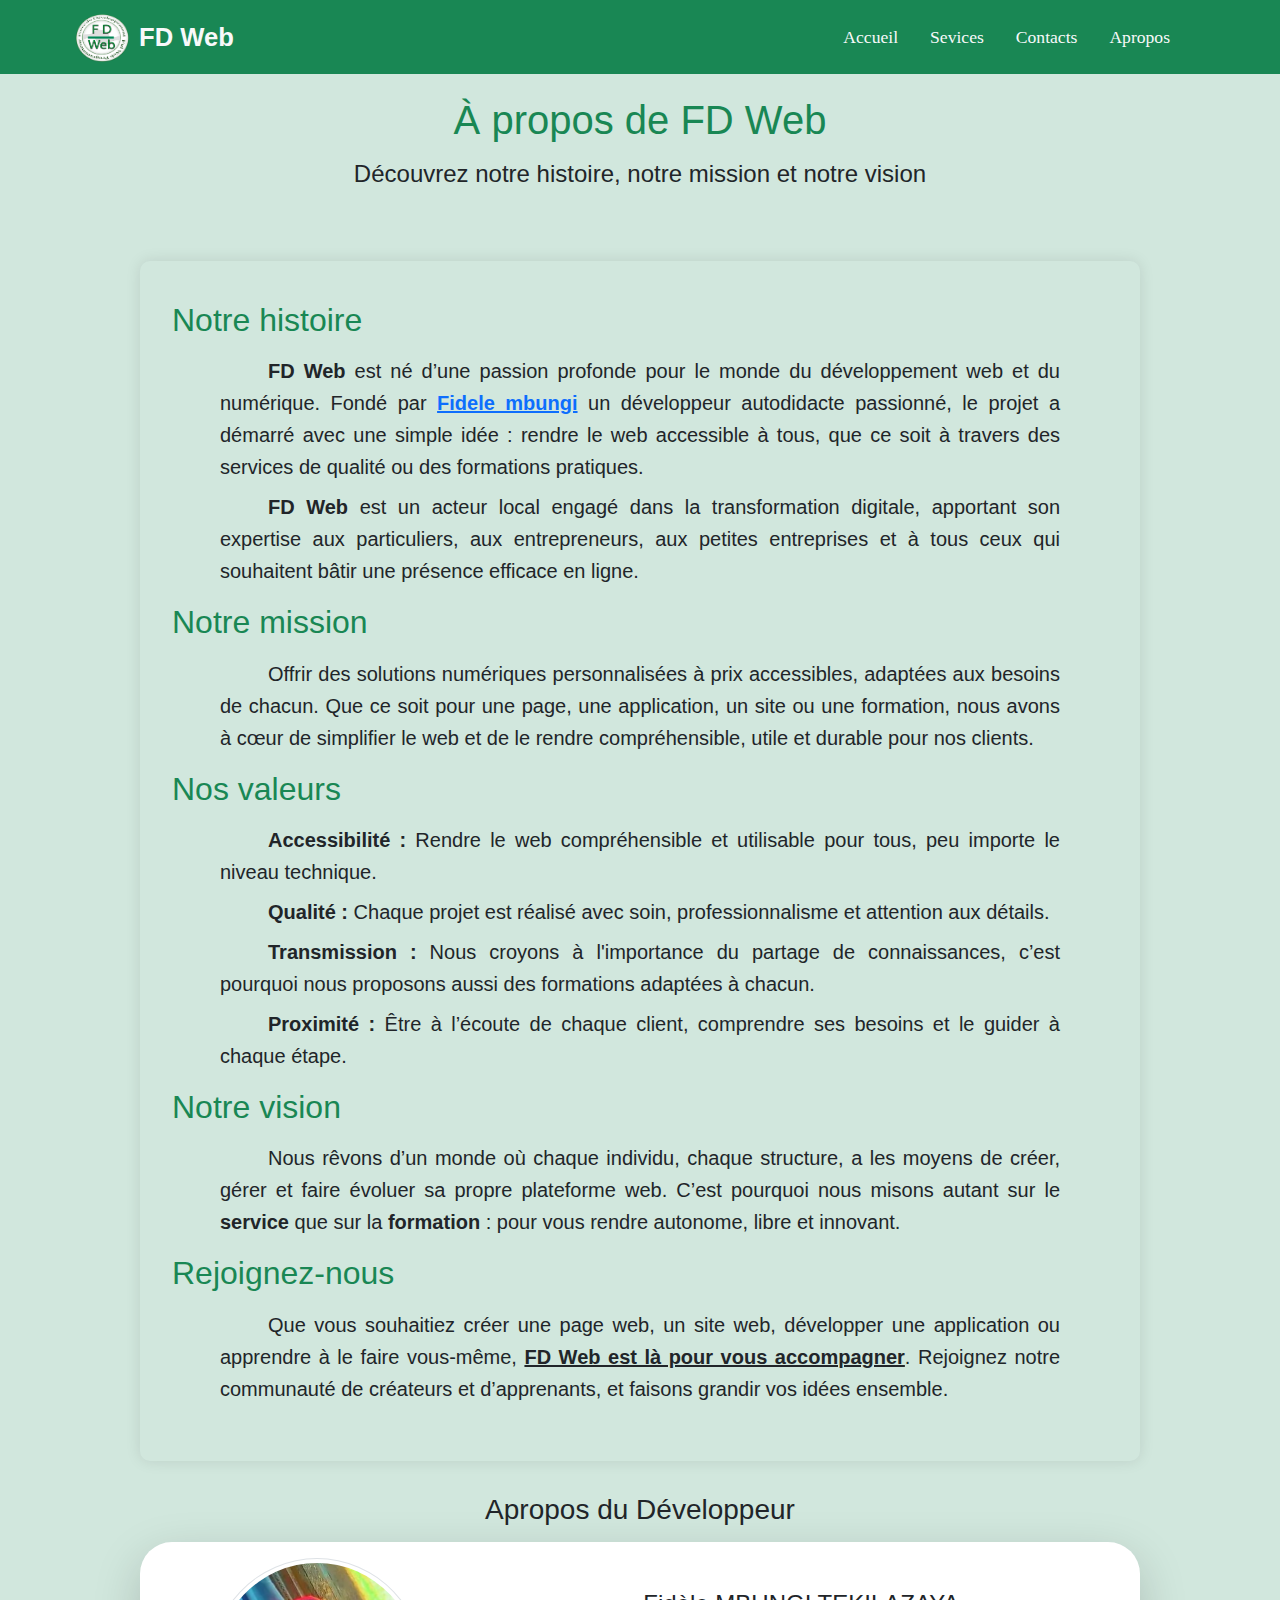
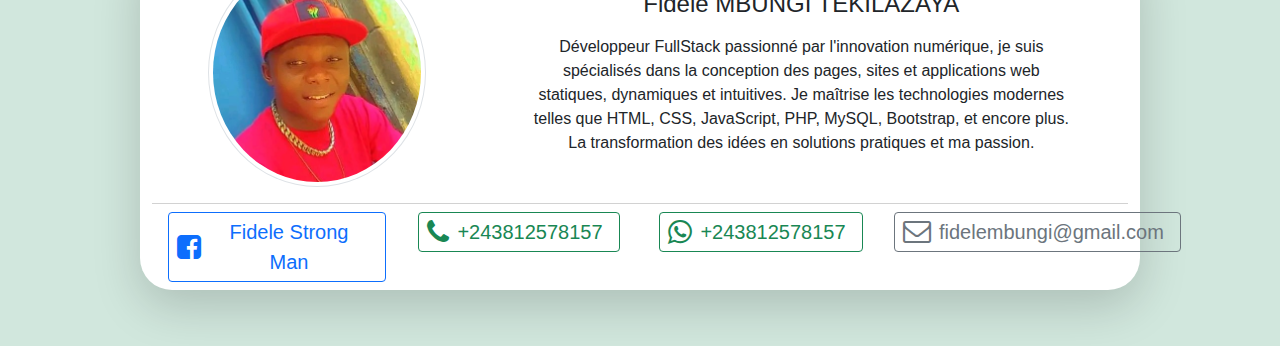
<file: view/Apropos.html>
<!DOCTYPE html>
<html lang="fr">

<head>
    <meta charset="UTF-8">
    <meta name="description"
        content="Profil de Fidèle MBUNGI TEKILAZAYA, développeur web fullstack à Kinshasa. 
        Fondateur de FD Web. Spécialiste PHP, MySQL, Bootstrap.">
    <meta name="keywords" content="Fidèle Mbungi, développeur Kinshasa, FD Web, développeur web Congo">
    <link rel="stylesheet" href="../assets/bootstrap-5.3.3-dist/css/bootstrap.min.css">
    <link rel="stylesheet" href="../assets/icons/css/font-awesome.min.css">
    <meta name="viewport" content="width=device-width, initial-scale=1.0">
    <link rel="stylesheet" href="../assets/css/styles.css">
    <link rel="shortcut icon" href="../media/u_images/Logo.png" type="image/png">
    <title>Fidele Web | Apropos de Fidele Web</title>
    <style>
        body {
            font-family: Arial, sans-serif;
        }

        header {
            padding: 2rem;
            text-align: center;
        }

        main {
            max-width: 1000px;
            margin: 2rem auto;
            padding: 2rem;
            border-radius: 10px;
            box-shadow: 0 0 15px rgba(0, 0, 0, 0.1);
        }

        .main{
            border: none;
            max-width: 1000px;
            box-shadow: 0 0 15px rgba(0, 0, 0, 0.1);
        }
    </style>
</head>

<body class="bg-success-subtle">

    <div class="bg-success-subtle" id="loader">
        <div class="row d-flex justify-content-center">
            <div class="col-12 text-center">
                <div>
                    <h1 class="text-center text-primary loader" style="font-size: 2.8em;"> FD Web </h1>
                </div>
            </div>
            <div class="col-12 py-4 text-center">
                <div class="container">
                    <div class="row d-flex justify-content-center">
                        <div class="col-2">
                            <!-- Spinner de Bootstrap -->
                            <div class="spinner p-4 d-flex justify-content-center " role="status">
                                <i class="">

                                </i>
                            </div>
                        </div>
                    </div>
                </div>
            </div>
            <div class="col-12 text-center">
                <div class="d-flex justify-content-center">
                    <span class="visually lucida text-center text-primary" style="font-size: 1.6em;">
                        Veuillez patienter
                    </span>
                </div>
                <div class="d-flex justify-content-center">
                    <span class="visually lucida text-center py-2 text-primary" style="font-size: 1.1em;">
                        En cours de chargement...
                    </span>
                </div>
            </div>
        </div>
    </div>

    <div id="content">
        <div class="bg-success fixed-top">
            <div class="container">
                <div class="row d-flex justify-content-between align-items-center">
                    <div class="navbar col-lg-2 d-none d-lg-flex">
                        <div class="d-flex align-items-center">
                            <img src="../media/u_images/default.jpg" alt="Logos" id="logo"
                                class="img-fluid rounded-circle logo">
                            <span class="name-logo text-light navbar-brand">FD Web</span>
                        </div>
                    </div>
                    <nav
                        class="navbar navbar-expand-lg col-xs-12 col-sm-12 col-md-12 col-lg-9 d-flex justify-content-around text-end px-3">
                        <div class="d-flex col-8 d-lg-none align-items-center align-self-start text-start">
                            <img src="../media/u_images/default.jpg" alt="Logos" id="logo"
                                class="img-fluid rounded-circle logo">
                            <span class="name-logo text-light navbar-brand">FD Web</span>
                        </div>
                        <div class="justify-content-end col-4 col-lg-12">
                            <button class="navbar-toggler mx-4 bg-light-subtle" data-bs-toggle="collapse"
                                data-bs-target="#menu">
                                <span class="navbar-toggler-icon"></span>
                            </button>
                            <div class="navbar-collapse collapse justify-content-end me-2" id="menu">
                                <ul class="navbar-nav text-end align-items-center">
                                    <li class="nav-item"><a class="nav-link text-light pointer m-2"
                                            onclick="accueils();">Accueil</a></li>
                                    <li class="nav-item"><a class="nav-link text-light pointer m-2"
                                            onclick="servicess();">Sevices</a></li>
                                    <li class="nav-item"><a class="nav-link text-light pointer m-2"
                                            onclick="contactss();">Contacts</a></li>
                                    <li class="nav-item"><a class="nav-link text-light pointer m-2"
                                            onclick="aproposs();">Apropos</a></li>
                                    <li class="nav-item btn btn-outline-primary" id="Gerer" onclick="gerers();"><a
                                            class="nav-link text-light pointer">Gérer</a></li>
                                </ul>
                            </div>
                        </div>
                    </nav>
                </div>
            </div>
        </div>
        <header class="pt-5">
            <h1 class="pt-5 text-success">À propos de FD Web</h1>
            <p class="h4 pt-2">Découvrez notre histoire, notre mission et notre vision</p>
        </header>
        <main class="pb-5">
            <h2 class="text-success py-2">Notre histoire</h2>
            <p class="h5 text-justify px-5">
                <strong class="ps-5">FD Web</strong> est né d’une passion profonde pour le monde du développement
                web et du numérique. Fondé par <a href="#" class="link cursor"><b>Fidele mbungi</b></a> un développeur
                autodidacte passionné, le
                projet a démarré avec une simple idée :
                rendre le web accessible à tous, que ce soit à travers des services
                de qualité ou des formations pratiques.
            </p>
            <p class="h5 text-justify px-5">
                <fidele class="ps-5 pt-1 b">FD Web</fidele> est un acteur local engagé dans la
                transformation digitale, apportant son expertise aux particuliers, aux
                entrepreneurs, aux petites entreprises et à tous ceux qui souhaitent bâtir
                une présence efficace en ligne.
            </p>
            <h2 class="text-success py-2">Notre mission</h2>
            <p class="h5 text-justify px-5">
                <fidele class="ps-5">Offrir</fidele> des solutions numériques personnalisées à prix accessibles,
                adaptées aux besoins de chacun. Que ce soit pour une page, une
                application, un site ou une formation, nous avons à cœur de simplifier le web et de
                le rendre compréhensible, utile et durable pour nos clients.
            </p>
            <h2 class="text-success py-2">Nos valeurs</h2>
            <p class="h5 text-justify px-5">
                <strong class="ps-5">Accessibilité :</strong> Rendre le web compréhensible et
                utilisable pour tous, peu importe le niveau technique.
            </p>
            <p class="text-justify h5 px-5">
                <strong class="ps-5">Qualité :</strong> Chaque projet est réalisé avec soin,
                professionnalisme et attention aux détails.
            </p>
            <p class="h5 text-justify px-5">
                <strong class="ps-5">Transmission :</strong> Nous croyons à l'importance du
                partage de connaissances, c’est pourquoi nous proposons aussi des
                formations adaptées à chacun.
            </p>
            <p class="h5 text-justify px-5">
                <strong class="ps-5">Proximité :</strong> Être à l’écoute de chaque client,
                comprendre ses besoins et le guider à chaque étape.
            </p>
            <h2 class="text-success py-2">Notre vision</h2>
            <p class="h5 text-justify px-5">
                <fidele class="ps-5">Nous</fidele> rêvons d’un monde où chaque individu, chaque structure, a les
                moyens de créer, gérer et faire évoluer sa propre plateforme web. C’est
                pourquoi nous misons autant sur le <b>service</b> que sur la <b>formation</b> :
                pour vous rendre autonome, libre et innovant.
            </p>
            <h2 class="text-success py-2">Rejoignez-nous</h2>
            <p class="text-justify h5 px-5">
                <fidele class="ps-5">Que</fidele> vous souhaitiez créer une page web, un site web, développer une
                application ou
                apprendre à le faire vous-même, <u><b>FD Web est là pour vous accompagner</b></u>.
                Rejoignez notre communauté de créateurs et d’apprenants, et faisons grandir
                vos idées ensemble.
            </p>
        </main>
        <div class="pb-5">
            <h2 class="text-center h3">
                Apropos du Développeur
            </h2>
            <div class="container">
                <div class="row px-md-5 py-md-2 d-flex justify-content-center">
                    <div class="card rounded-5 shadow-lg  main border-none">
                        <div class="row card-body d-flex justify-content-around align-items-center">
                            <div class="col-lg-3">
                                <img src="../media/u_images/Fido.jpg" alt="Images developpeurs fidèle mbungi"
                                    class="img-fluid rounded-circle img-thumbnail">
                            </div>
                            <div class="text-center col-lg-7">
                                <h4 class="card-title text-center pb-2">
                                    Fidèle MBUNGI TEKILAZAYA
                                </h4>
                                <p class="card-text">
                                   Développeur FullStack passionné par l'innovation numérique, je suis 
                                   spécialisés dans la conception des pages, sites et applications 
                                   web statiques, dynamiques et intuitives. Je maîtrise les technologies
                                   modernes telles que HTML, CSS, JavaScript, PHP, MySQL, Bootstrap, et 
                                   encore plus. La transformation des idées en solutions pratiques et ma passion.
                                </p>
                            </div>
                        </div>
                        <div class="card-footer bg-transparent">
                            <div class="row d-flex justify-content-around">
                                <span class="span col-3 text-center">
                                    <a href="https://www.facebook.com/profile.php?id=100073070467842"
                                        class="pointer btn btn-outline-primary btn-sm align-items-center">
                                        <div class="d-flex align-items-center">
                                            <i class="fa fa-facebook-square fa-2x">

                                            </i>
                                            <span class="d-none lead d-md-flex px-2">
                                                Fidele Strong Man
                                            </span>
                                        </div>
                                    </a>

                                </span>
                                <span class="span col-3 text-center ">
                                    <a class="pointer btn btn-outline-success align-items-center btn-sm"
                                        href="tel:+243812578157" > 
                                        <div class="d-flex align-items-center">
                                            <i class="fa fa-phone fa fa-2x">

                                            </i>
                                            <span class="d-none lead d-md-flex px-2">
                                                +243812578157
                                            </span>
                                        </div>
                                    </a>
                                </span>
				<span class="span col-3 text-center ">
                                    <a class="pointer btn btn-outline-success align-items-center btn-sm"
                                        href="tel:+243812578157" > 
                                        <div class="d-flex align-items-center">
                                            <i class="fa fa-whatsapp fa fa-2x">

                                            </i>
                                            <span class="d-none lead d-md-flex px-2">
                                                +243812578157
                                            </span>
                                        </div>
                                    </a>
                                </span>
                                <span class="span col-3 text-center">
                                    <a href="mailto:fidelembungi@gmail.com" class="pointer btn btn-outline-secondary btn-sm"> 
                                        <div class="d-flex align-item-center">
                                            <i class="fa fa-envelope-o fa-2x">

                                            </i>
                                            <span class="lead d-none d-md-flex px-2">
                                                fidelembungi@gmail.com
                                            </span>
                                        </div>
                                    </a>
                                </span>
                            </div>
                        </div>
                    </div>
                </div>
            </div>
        </div>
        <div class="fixed-bottom text-end deconnecter">
            <button class="btn me-3 mb-5 btn-danger rounded" onclick="deconnexion();">
                <div class="d-flex align-items-center">
                    <i class="fa fa-sign-out"> </i>
                    <span class="d-none d-md-flex">
                        Déconnecter
                    </span>
                </div>
            </button>
        </div>
    </div>

    <script src="../assets/bootstrap-5.3.3-dist/js/bootstrap.bundle.js"></script>
    <script src="../assets/bootstrap-5.3.3-dist/js/jquery.js"></script>
    <script src="../controller/scripts.js"></script>
    <script>
        window.onload = function () {
            validation();
        }

        window.addEventListener('load', function () {
            setTimeout(() => {

                // Cacher le loader
                document.getElementById('loader').style.display = 'none';
                //afficher les contenus de la page
                document.getElementById('content').style.display = 'block';

            }); // 3 secondes de délai
        });
    </script>
</body>

</html>
</file>
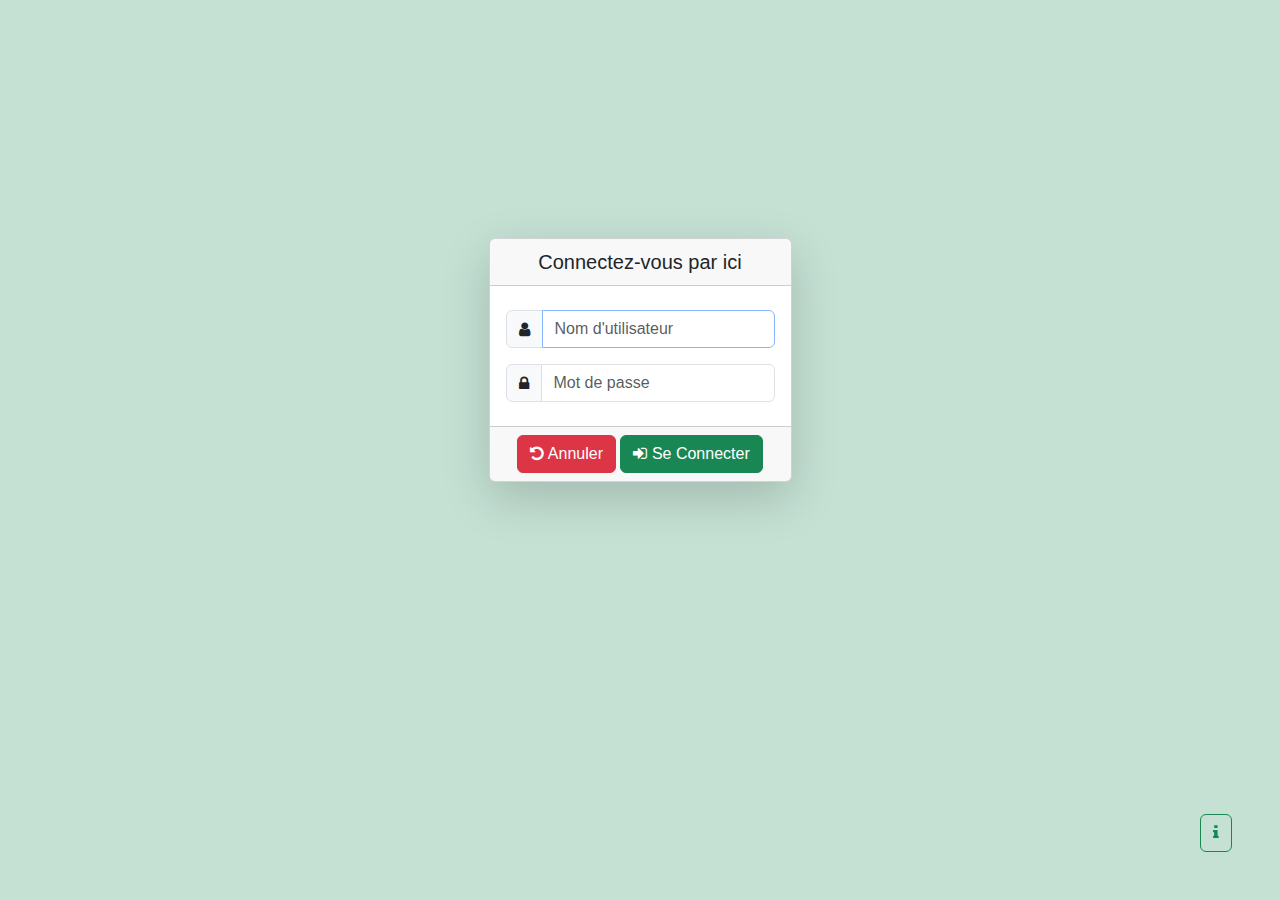
<file: view/connect.html>
<!DOCTYPE html>
<html lang="fr">
<head>
    <meta charset="UTF-8">
    <link rel="stylesheet" href="../assets/bootstrap-5.3.3-dist/css/bootstrap.min.css">
    <link rel="stylesheet" href="../assets/icons/css/font-awesome.min.css">
    <link rel="stylesheet" href="../assets/css/styles.css">
    <link rel="shortcut icon" href="../media/u_images/Logo.png" type="image/png">
    <meta name="viewport" content="width=device-width, initial-scale=1.0">
    <meta name="description"
        content="Profil de Fidèle MBUNGI TEKILAZAYA, développeur web fullstack à Kinshasa. 
        Fondateur de FD Web. Spécialiste PHP, MySQL, Bootstrap.">
    <meta name="keywords" content="Fidèle Mbungi, développeur Kinshasa, FD Web, développeur web Congo">
    <title>Fidele web | Connexion</title>
</head>
<body class="bg-success bg-opacity-25">
    <div>

    </div>
    <div class="container-fluid h-100 d-flex justify-content-center align-items-center">
        <div id="connect-center" class="justify-content-center align-items-center">
            <div class="row d-flex justify-content-center align-items-center">
                
                <div class="col-xs-12 col-sm-12 col-md-12 col-lg-12">
                    <div class="card shadow-lg">
                        <div class="card-header text-center">
                            <span class="lead">
                                <b>
                                    Connectez-vous par ici
                                </b>
                            </span>
                        </div>
                        <div class="card-body">
                            <div class="input-group py-2">
                                <div class="input-group-text">
                                    <i class="fa fa-user"></i>
                                </div>
                                <input type="text" name="username" id="username" placeholder="Nom d'utilisateur" class="form-control">
                            </div>
                            <div class="input-group py-2">
                                <div class="input-group-text">
                                    <i class="fa fa-lock"></i>
                                </div>
                                <input type="password" name="mdp" id="mdp" placeholder="Mot de passe" class="form-control">
                            </div>
                        </div>
                        <div class="card-footer text-center">
                            <button class="btn btn-danger bg-danger" onclick="services();">
                                <i class="fa fa-undo"> </i>
                                <span> Annuler </span>
                            </button>
                            <button class="btn btn-success bg-success" onclick="connection();">
                                <i class="fa fa-sign-in"> </i>
                                <span> Se Connecter </span>
                            </button>
                        </div>
                    </div>
                </div>
            </div>
        </div>
    </div>

    <div class="fixed-bottom text-end">
        <button class="btn me-5 mb-5 btn-outline-success rounded">
            <i class="fa fa-info"> </i>
        </button>
    </div>

    <script src="../assets/bootstrap-5.3.3-dist/js/bootstrap.bundle.js"></script>
    <script src="../assets/bootstrap-5.3.3-dist/js/jquery.js"></script>
    <script src="../controller/scripts.js"></script>
    <script>
        window.onload = function(){
            foc();
        }
    </script>
</body>
</html>
</file>
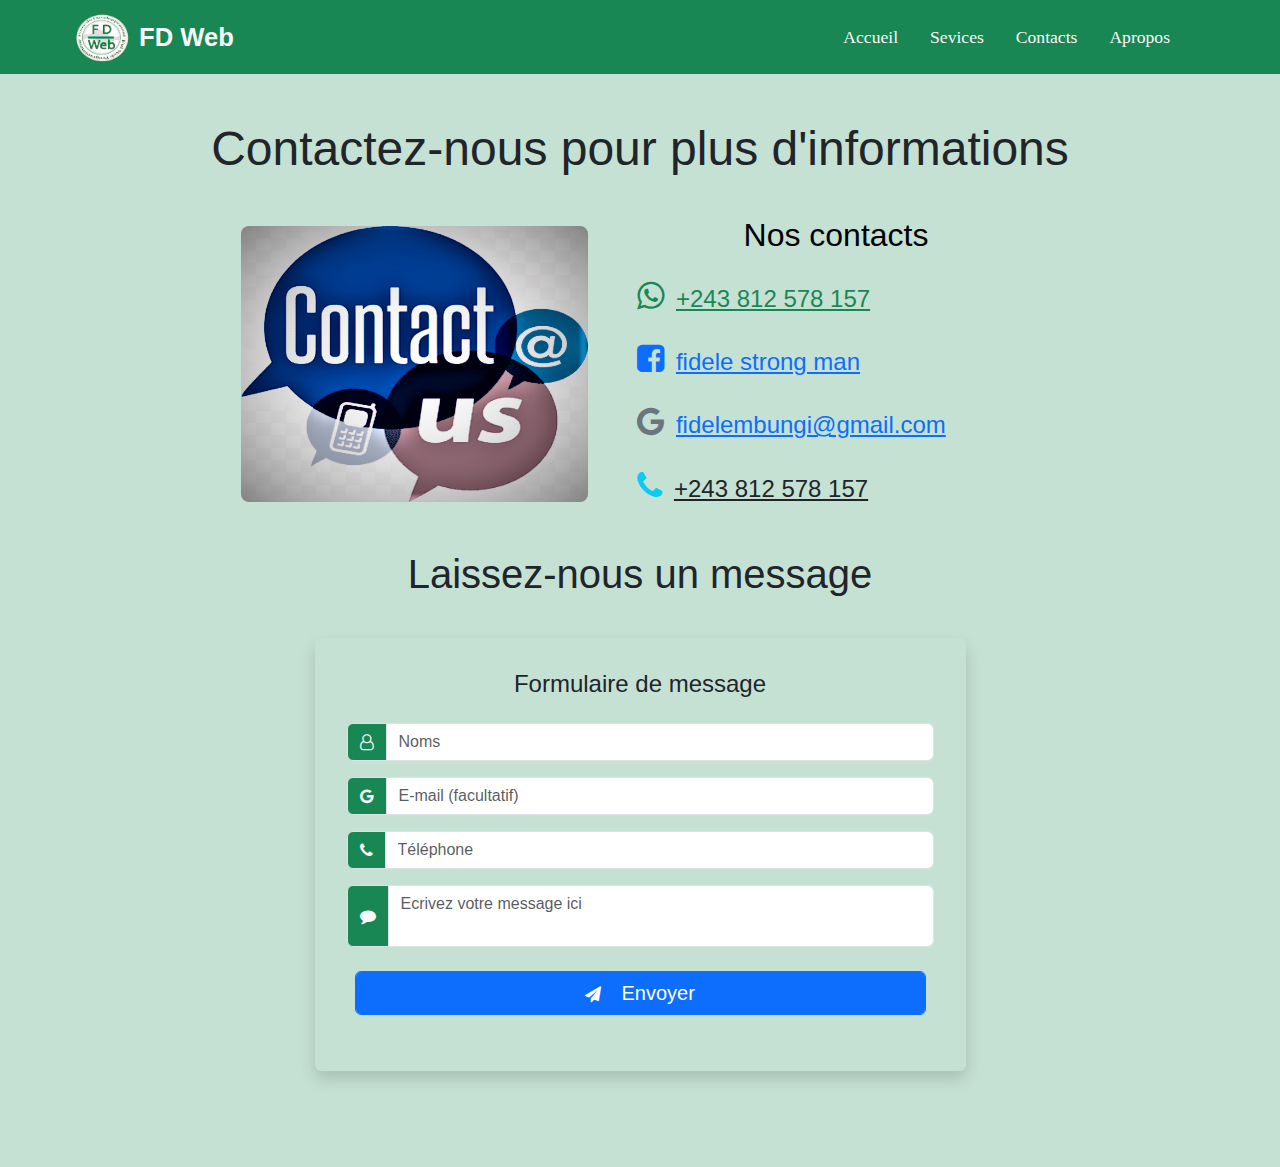
<file: view/Contacts.html>
<!DOCTYPE html>
<html lang="fr">

<head>
    <meta charset="UTF-8">
    <link rel="stylesheet" href="../assets/bootstrap-5.3.3-dist/css/bootstrap.min.css">
    <link rel="stylesheet" href="../assets/icons/css/font-awesome.min.css">
    <meta name="viewport" content="width=device-width, initial-scale=1.0">
    <meta name="description"
        content="Profil de Fidèle MBUNGI TEKILAZAYA, développeur web fullstack à Kinshasa. 
        Fondateur de FD Web. Spécialiste PHP, MySQL, Bootstrap.">
    <meta name="keywords" content="Fidèle Mbungi, développeur Kinshasa, FD Web, développeur web Congo">
    <link rel="stylesheet" href="../assets/css/styles.css">
    <link rel="shortcut icon" href="../media/u_images/Logo.png" type="image/png">
    <title>Fidele Web | Contacts</title>
</head>

<body class="bg-success bg-opacity-25">

    <div class="bg-success-subtle" id="loader">
        <div class="row d-flex justify-content-center">
            <div class="col-12 text-center">
                <div>
                    <h1 class="text-center text-primary loader" style="font-size: 2.8em;"> FD Web </h1>
                </div>
            </div>
            <div class="col-12 py-4 text-center">
                <div class="container">
                    <div class="row d-flex justify-content-center">
                        <div class="col-2">
                            <!-- Spinner de Bootstrap -->
                            <div class="spinner p-4 d-flex justify-content-center " role="status">
                                <i class="">

                                </i>
                            </div>
                        </div>
                    </div>
                </div>
            </div>
            <div class="col-12 text-center">
                <div class="d-flex justify-content-center">
                    <span class="visually lucida text-center text-primary" style="font-size: 1.6em;">
                        Veuillez patienter
                    </span>
                </div>
                <div class="d-flex justify-content-center">
                    <span class="visually lucida text-center py-2 text-primary" style="font-size: 1.1em;">
                        En cours de chargement...
                    </span>
                </div>
            </div>
        </div>
    </div>

    <div class="content" id="content">
        <div class="bg-success fixed-top">
            <div class="container">
                <div class="row d-flex justify-content-between align-items-center">
                    <div class="navbar col-lg-2 d-none d-lg-flex">
                        <div class="d-flex align-items-center">
                            <img src="../media/u_images/default.jpg" alt="Logos" id="logo"
                                class="img-fluid rounded-circle logo">
                            <span class="name-logo text-light navbar-brand">FD Web</span>
                        </div>
                    </div>
                    <nav
                        class="navbar navbar-expand-lg col-xs-12 col-sm-12 col-md-12 col-lg-9 d-flex justify-content-around text-end px-3">
                        <div class="d-flex col-8 d-lg-none align-items-center align-self-start text-start">
                            <img src="../media/u_images/default.jpg" alt="Logos" id="logo"
                                class="img-fluid rounded-circle logo">
                            <span class="name-logo text-light navbar-brand">FD Web</span>
                        </div>
                        <div class="justify-content-end col-4 col-lg-12">
                            <button class="navbar-toggler mx-4 bg-light-subtle" data-bs-toggle="collapse"
                                data-bs-target="#menu">
                                <span class="navbar-toggler-icon"></span>
                            </button>
                            <div class="navbar-collapse collapse justify-content-end me-2" id="menu">
                                <ul class="navbar-nav text-end align-items-center">
                                    <li class="nav-item"><a class="nav-link text-light pointer m-2"
                                            onclick="accueils();">Accueil</a></li>
                                    <li class="nav-item"><a class="nav-link text-light pointer m-2"
                                            onclick="servicess();">Sevices</a></li>
                                    <li class="nav-item"><a class="nav-link text-light pointer m-2"
                                            onclick="contactss();">Contacts</a></li>
                                    <li class="nav-item"><a class="nav-link text-light pointer m-2"
                                            onclick="aproposs();">Apropos</a></li>
                                    <li class="nav-item btn btn-outline-primary" id="Gerer" onclick="gerers();"><a
                                            class="nav-link text-light pointer">Gérer</a></li>
                                </ul>
                            </div>
                        </div>
                    </nav>
                </div>
            </div>
        </div>
        <main class="pt-5">
            <div class="container-fluid pt-5">
                <div class="container">
                    <div class="row d-flex justify-content-center">
                        <div class="col-12">
                            <h3 class="text-center py-4 display-5 ">
                                Contactez-nous pour plus d'informations
                            </h3>
                        </div>
                        <div class="col-8 col-sm-8 p-3 col-md-5 col-lg-4">
                            <img src="../media/adds_img/contact_us_valide - Copie.png" alt="images des contacts"
                                class="rounded-3 img-fluid">
                        </div>
                        <div
                            class="row col-xs-12  col-sm-12 col-md-6 col-lg-5 d-flex align-items-center justify-content-start">
                            <div class="ps-4 col-12 text-black text-center">
                                <h2 class="h2">Nos contacts</h2>
                            </div>
                            <div class="ps-4 col-12 pb-2  pt-1 text-success">
                                <i class="fa fa-2x px-2 fa-whatsapp"> </i>
                                <a href="#" class="text-success h4"><span> +243 812 578 157 </span></a>
                            </div>
                            <div class="ps-4 col-12 py-2 text-primary">
                                <i class="fa fa-2x px-2 fa-facebook-square"> </i>
                                <a href="#" class="h4"><span> fidele strong man </span></a>
                            </div>
                            <div class="ps-4 col-12 py-2 text-primary">
                                <i class="fa fa-2x px-2 text-secondary fa-google"> </i>
                                <a href="mailto:fidelembungi@gmail.com" class="h4"><span> fidelembungi@gmail.com </span></a>
                            </div>
                            <div class="ps-4 col-12 py-2 text-info">
                                <i class="fa fa-2x px-2 fa-phone"> </i>
                                <a href="#" class="text-dark h4"><span> +243 812 578 157 </span></a>
                            </div>
                        </div>
                    </div>
                </div>
            </div>
            <div class="container-fluid">
                <div class="container">
                    <div class="row text-center py-3">
                        <h3 class="text-center py-3 h1">
                            Laissez-nous un message
                        </h3>
                    </div>
                    <div class="container">
                        <div class="row d-flex justify-content-center">
                            <form  id="formulaire"
                                class="row col-xs-12 col-sm-10 col-md-8 col-lg-7 p-4 shadow rounded-2">
                                <div class="col-xs-12 col-sm-12 col-md-12 col-lg-12 p-2 text-center">
                                    <h4 class="h4"> Formulaire de message </h4>
                                </div>
                                <div class="col-xs-12 col-sm-12 col-md-12 col-lg-12 p-2">
                                    <div class="input-group">
                                        <span class="input-group-text bg-success text-light">
                                            <i class="fa fa-user-o"> </i>
                                        </span>
                                        <input type="text" id="nom" placeholder="Noms" class="form-control" required>
                                    </div>
                                </div>
                                <div class="col-xs-12 col-sm-12 col-md-12 col-lg-12 p-2">
                                    <div class="input-group">
                                        <span class="input-group-text bg-success text-light">
                                            <i class="fa fa-google"> </i>
                                        </span>
                                        <input type="email" id="email" placeholder="E-mail (facultatif)"
                                            class="form-control" >
                                    </div>
                                </div>
                                <div class="col-xs-12 col-sm-12 col-md-12 col-lg-12 p-2">
                                    <div class="input-group">
                                        <span class="input-group-text bg-success text-light">
                                            <i class="fa fa-phone"> </i>
                                        </span>
                                        <input type="tel" id="telephone" placeholder="Téléphone" class="form-control" required>
                                    </div>
                                </div>
                                <div class="col-xs-12 col-sm-12 col-md-12 col-lg-12 p-2 pb-4">
                                    <div class="input-group">
                                        <span class="input-group-text bg-success text-light">
                                            <i class="fa fa-comment"> </i>
                                        </span>
                                        <textarea name="message" class="form-control" id="message"
                                            placeholder="Ecrivez votre message ici" required></textarea>
                                    </div>
                                </div>
                                <div class="text-center px-3">
                                    <button type="button" class="form-control btn btn-primary" onclick="messages();">
                                        <i class="fa fa-send pe-3"> </i>
                                        <span class="lead">
                                            Envoyer
                                        </span>
                                    </button>
                                </div>

                                <!-- dans le div ci-dessous que s'affiche les alert -->
                                <div class="py-3" id="alert">
                                    
                                </div>
                            </form>
                        </div>
                    </div>
                </div>
            </div>
            <div class="p-5">

            </div>
        </main>
        <div class="fixed-bottom text-end deconnecter">
            <button class="btn me-3 mb-5 btn-danger rounded" onclick="deconnexion();">
                <div class="d-flex align-items-center">
                    <i class="fa fa-sign-out"> </i>
                    <span class="d-none d-md-flex">
                        Déconnecter
                    </span>
                </div>
            </button>
        </div>
    </div>

    <script src="../assets/bootstrap-5.3.3-dist/js/bootstrap.bundle.js"></script>
    <script src="../assets/bootstrap-5.3.3-dist/js/jquery.js"></script>
    <script src="../controller/scripts.js"></script>
    <script>
        window.onload = function () {
            validation();
        }

        window.addEventListener('load', function () {
            setTimeout(() => {

                // Cacher le loader
                document.getElementById('loader').style.display = 'none';
                //afficher les contenus de la page
                document.getElementById('content').style.display = 'block';

            }); // 3 secondes de délai
        });
    </script>
</body>

</html>
</file>
<file: assets/css/styles.css>
*{
    font-family: Arial, sans-serif;
}
#connect-center{
    height: 80vh;
    display: flex;
    align-items: center;
    flex-direction: column;
}
.cursor{
    cursor: pointer;
}
input{
    box-shadow: 0 0 0 0 !important;
    outline: 0 0 0 0 !important;

}
a{
    font-family: verdana;
}
.h5 {
    line-height: 1.6;
}
.span{
    font-size: 1.2em;
}
.pointer{
    cursor: pointer;
}
.nav-link{
    font-size: 1.1em;
    cursor: pointer;
}

.carousel-caption{
    font-family: cambria;
    font-size: 14px;
}
.nav-link:hover{
    cursor: pointer;
    border-bottom: solid whitesmoke 2px;
    transition: 0.3s;
}
.logo{
    width: 4em;
    height: 3.5em;
}
.name-logo{
  font-size: 1.6em;
  font-weight: bold;
  padding-left: 0.2em; 
}
.text-justify{
    text-align: justify;
}
textarea{
    box-shadow: 0 0 0 0 !important;
    outline: 0 0 0 0 !important;
    resize: none;
}
#loader {
    position: fixed;
    top: 0;
    left: 0;
    width: 100%;
    height: 100%;
    background-position: center;
    background-repeat: no-repeat;
    background-size: cover; 
    background-blend-mode: lighten;
    background-attachment: fixed;
    display: flex;
    justify-content: center;
    align-items: center;
    z-index: 1050;
    /* Plus haut que les autres éléments */
}
.spinner {
    width: 4rem;
    height: 4rem;
    border: 0.6rem solid transparent;
    border-top: 0.6rem solid #007bff;
    /* Couleur 1 : Bleu */
    border-bottom: 0.6rem solid #007bff;
    /* Couleur 1 : Bleu */
    border-left: 0.6rem solid #007bff;
    /* Couleur 1 : Bleu */
    border-right: 0.6rem solid transparent;
    /* Couleur 2 : Rouge */
    border-radius: 50%;
    animation: spin 0.9s linear infinite;
}

.carousel-item{
    height: 35em;
}

@keyframes spin {
    from {
        transform: rotate(0deg);
    }

    to {
        transform: rotate(360deg);
    }
}
.b{
    font-weight: bold;
}
</file>
